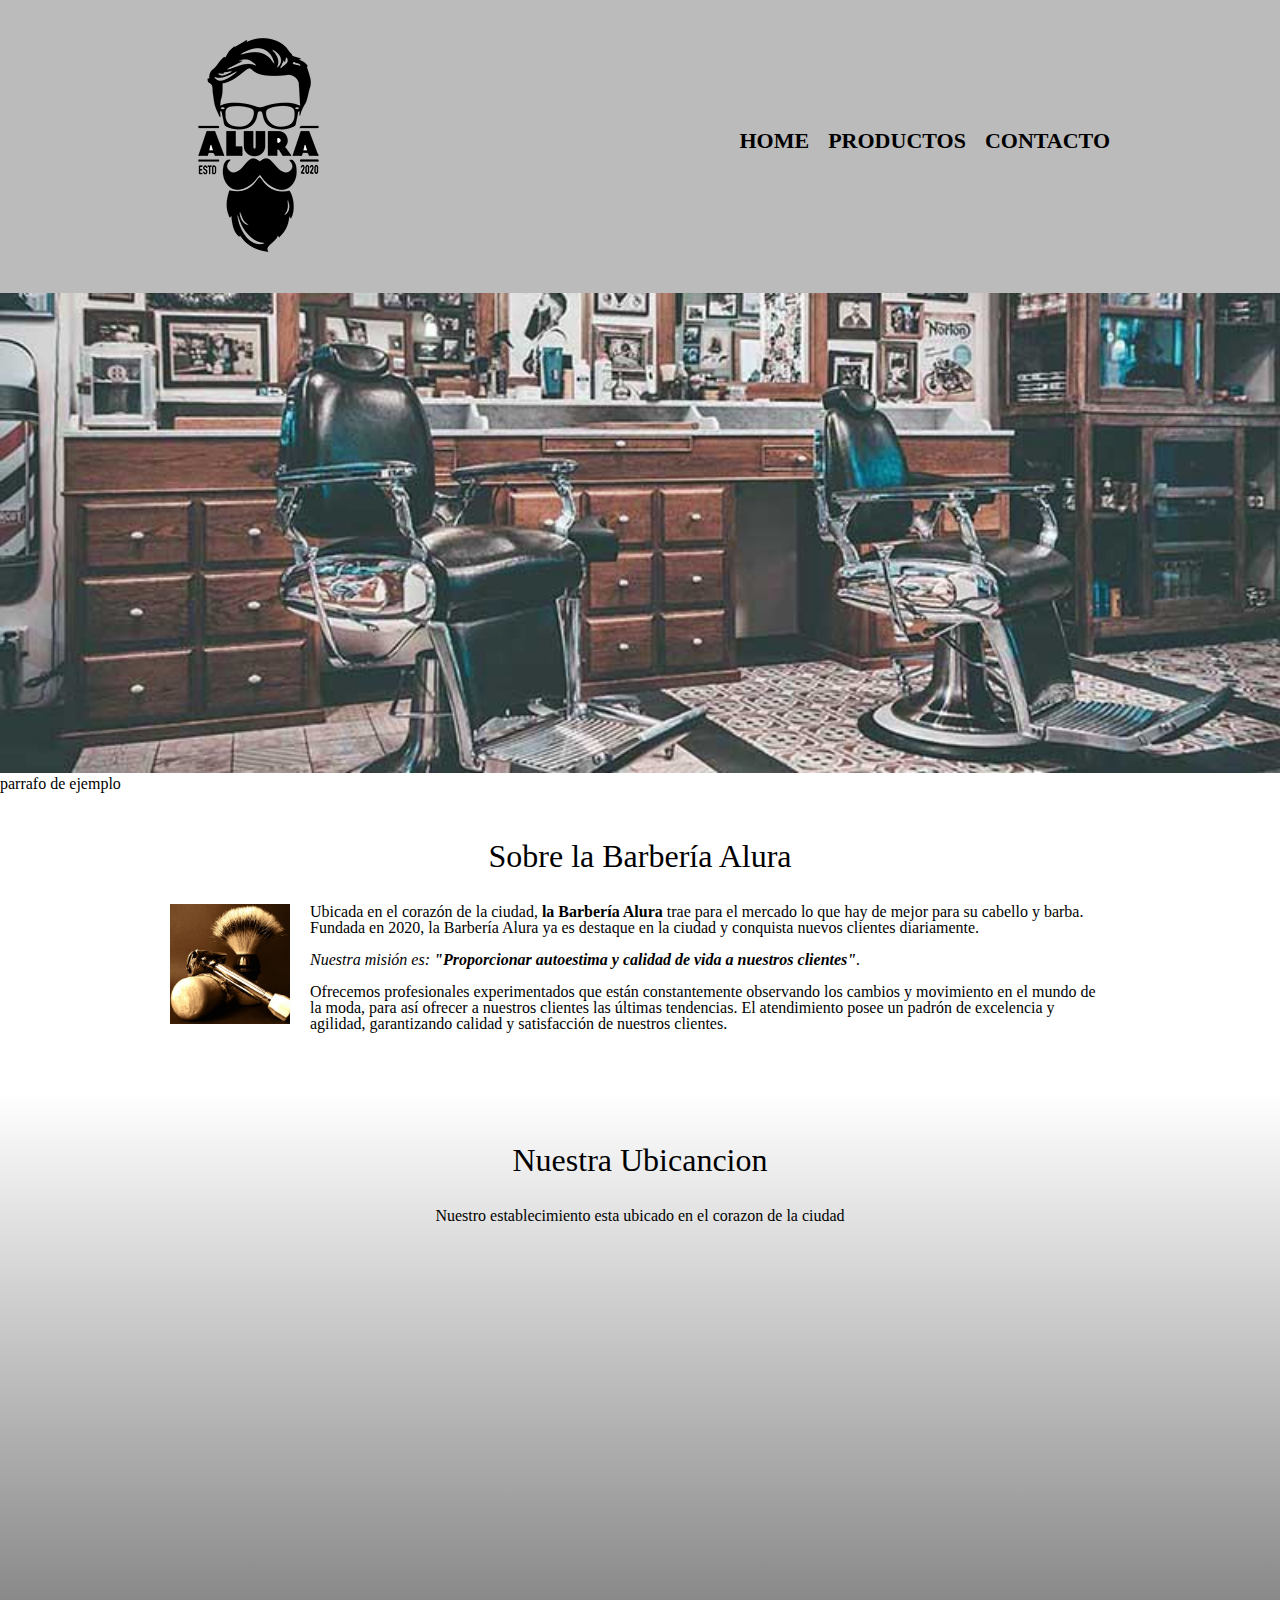
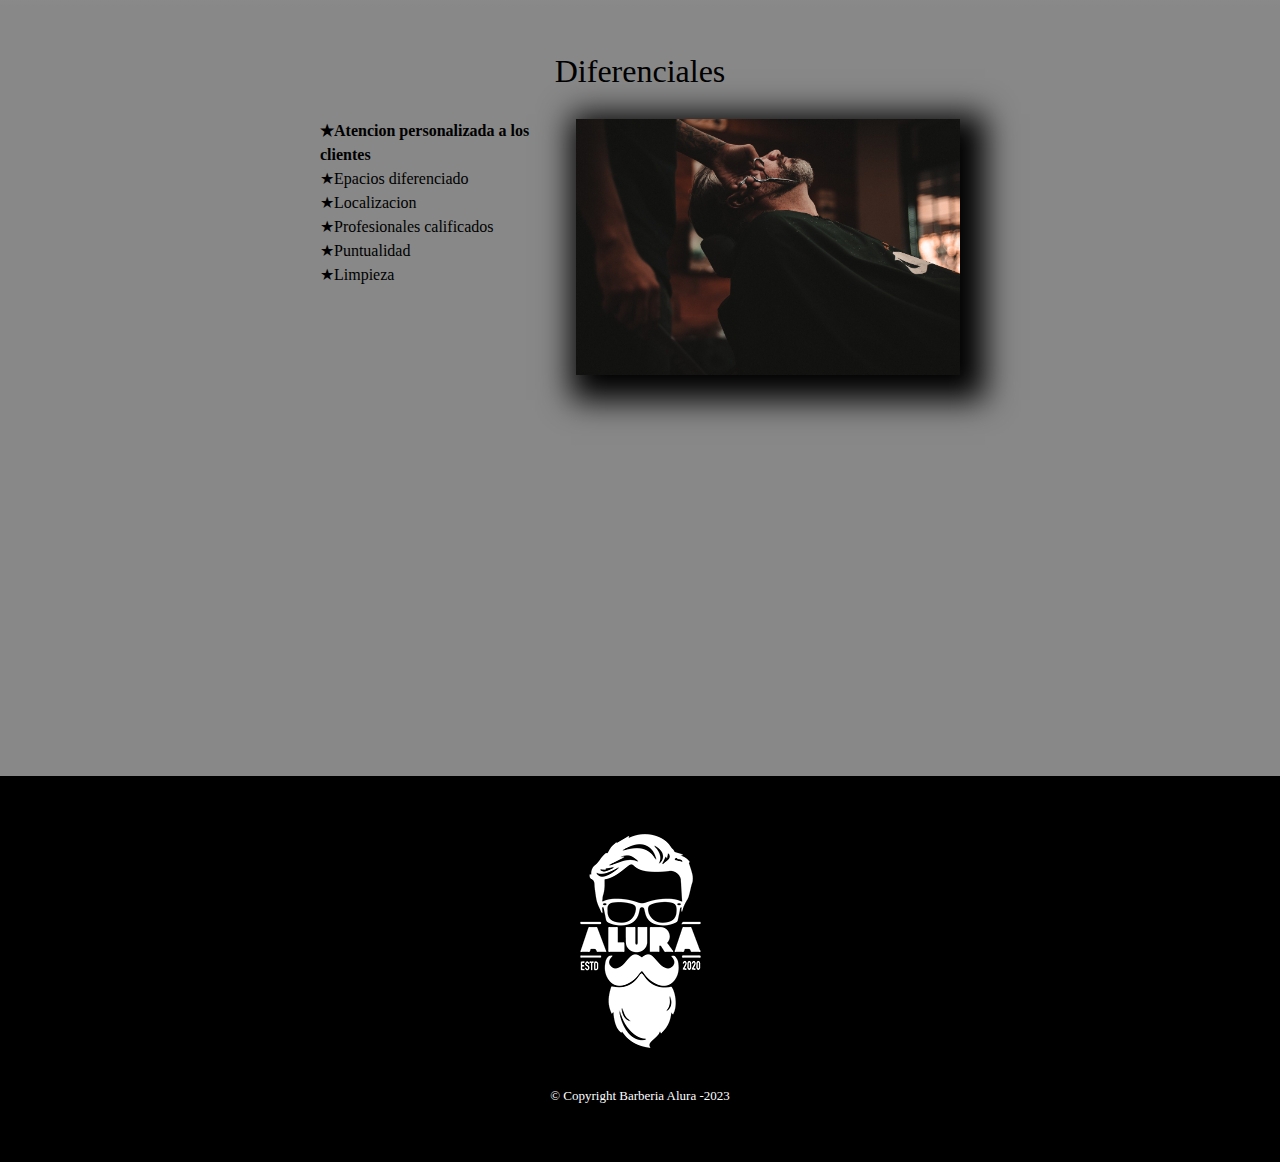
<file: index.html>
<!DOCTYPE html>
<html lang="es">

<head>
	<!–– ETIQUETEAS INFORMATIVAS ––>
<meta charset="UTF-8">
<meta name="viewport" content="width-device-width">

<title>Barberia - Alura</title>
 <link rel="stylesheet" href="CSS/reset.css">
 <link rel="stylesheet" href="CSS/style.css">
 <link href"https://fonts.googleapis.com/css2?family=Cormorant:ital@1&display=swap" rel="stylesheet">
<link rel="preconnect" href="https://fonts.googleapis.com">
<link rel="preconnect" href="https://fonts.gstatic.com" crossorigin>
</head>


<body>
	 <!–– ETIQUETEAS DE CONTENIDO––>

<header>

<div class="caja">
<h1><img src="imagenes/imagenes/logo.png"></h1>

<nav>
<ul>
<li><a href="index.html">Home</a></li>
<li><a href="producto.html">Productos</a></li>
<li><a href="contactos.html">Contacto</a></li>
</ul>
</nav>

</div>
</header>

<img class="banner" src="diferenciales/banner.jpg">

<main>
<p>parrafo de ejemplo</p>
<section class="principal">
<h2 class="titulo-principal"> Sobre la Barbería Alura</h2>
<img class="utensilios" alt="utensilios de un barbero" src="imagenes/utensilios.jpg">
<p>Ubicada en el corazón de la ciudad, <strong>la Barbería Alura </strong> trae para el mercado lo que hay de mejor para su cabello y barba. Fundada en 2020, la Barbería Alura ya es destaque en la ciudad y conquista nuevos clientes diariamente. </p>

<p id="mision"><em>Nuestra misión es: <strong>"Proporcionar autoestima y calidad de vida a nuestros clientes"</strong>.</em> </p>

<p>Ofrecemos profesionales experimentados que están constantemente observando los cambios y movimiento en el mundo de la moda, para así ofrecer a nuestros clientes las últimas tendencias. El atendimiento posee un padrón de excelencia y agilidad, garantizando calidad y satisfacción de nuestros clientes. </p>
</section>

<section class="mapa">
<h3 class="titulo-principal">Nuestra Ubicancion</h3>
<p>Nuestro establecimiento esta ubicado en el corazon de la ciudad </p>

<div class="mapa-contenido">
<iframe src="https://www.google.com/maps/embed?pb=!1m18!1m12!1m3!1d15908.511480080568!2d-74.13479839720296!3d4.571037326761841!2m3!1f0!2f0!3f0!3m2!1i1024!2i768!4f13.1!3m3!1m2!1s0x8e3f9fa40d5c2963%3A0x382f6141b1373602!2sELECTRO%20ALEMANA%20Z.B%20LTDA.!5e0!3m2!1ses!2sco!4v1684279178798!5m2!1ses!2sco" width="100%" height="300" style="border:0;" allowfullscreen="" loading="lazy" referrerpolicy="no-referrer-when-downgrade"></iframe>
</div>

</section>

<section class="diferenciales">
<h3 class="titulo-principal">Diferenciales</h3>

<div class="contenido-diferenciales">
<ul class="lista-diferenciales">
<li class="items">Atencion personalizada a los clientes</li>
<li class="items">Epacios diferenciado</li>
<li class="items">Localizacion</li>
<li class="items">Profesionales calificados</li>
<li class="items">Puntualidad</li>
<li class="items">Limpieza</li>
</ul><img src="diferenciales/diferenciales.jpg" class="imagen-diferenciales">
</div>

<div class="video">
<iframe width="560" height="315" src="https://www.youtube.com/embed/9hfeQqI3gOg" title="YouTube video player" frameborder="0" allow="accelerometer; autoplay; clipboard-write; encrypted-media; gyroscope; picture-in-picture; web-share" allowfullscreen></iframe>
</div>

</section>



</main>

<footer>
<img src="imagenes/imagenes/logo-blanco.png">
<p class="copYright">&copy Copyright Barberia Alura -2023</p>
</footer>

</body>
</html>
</file>
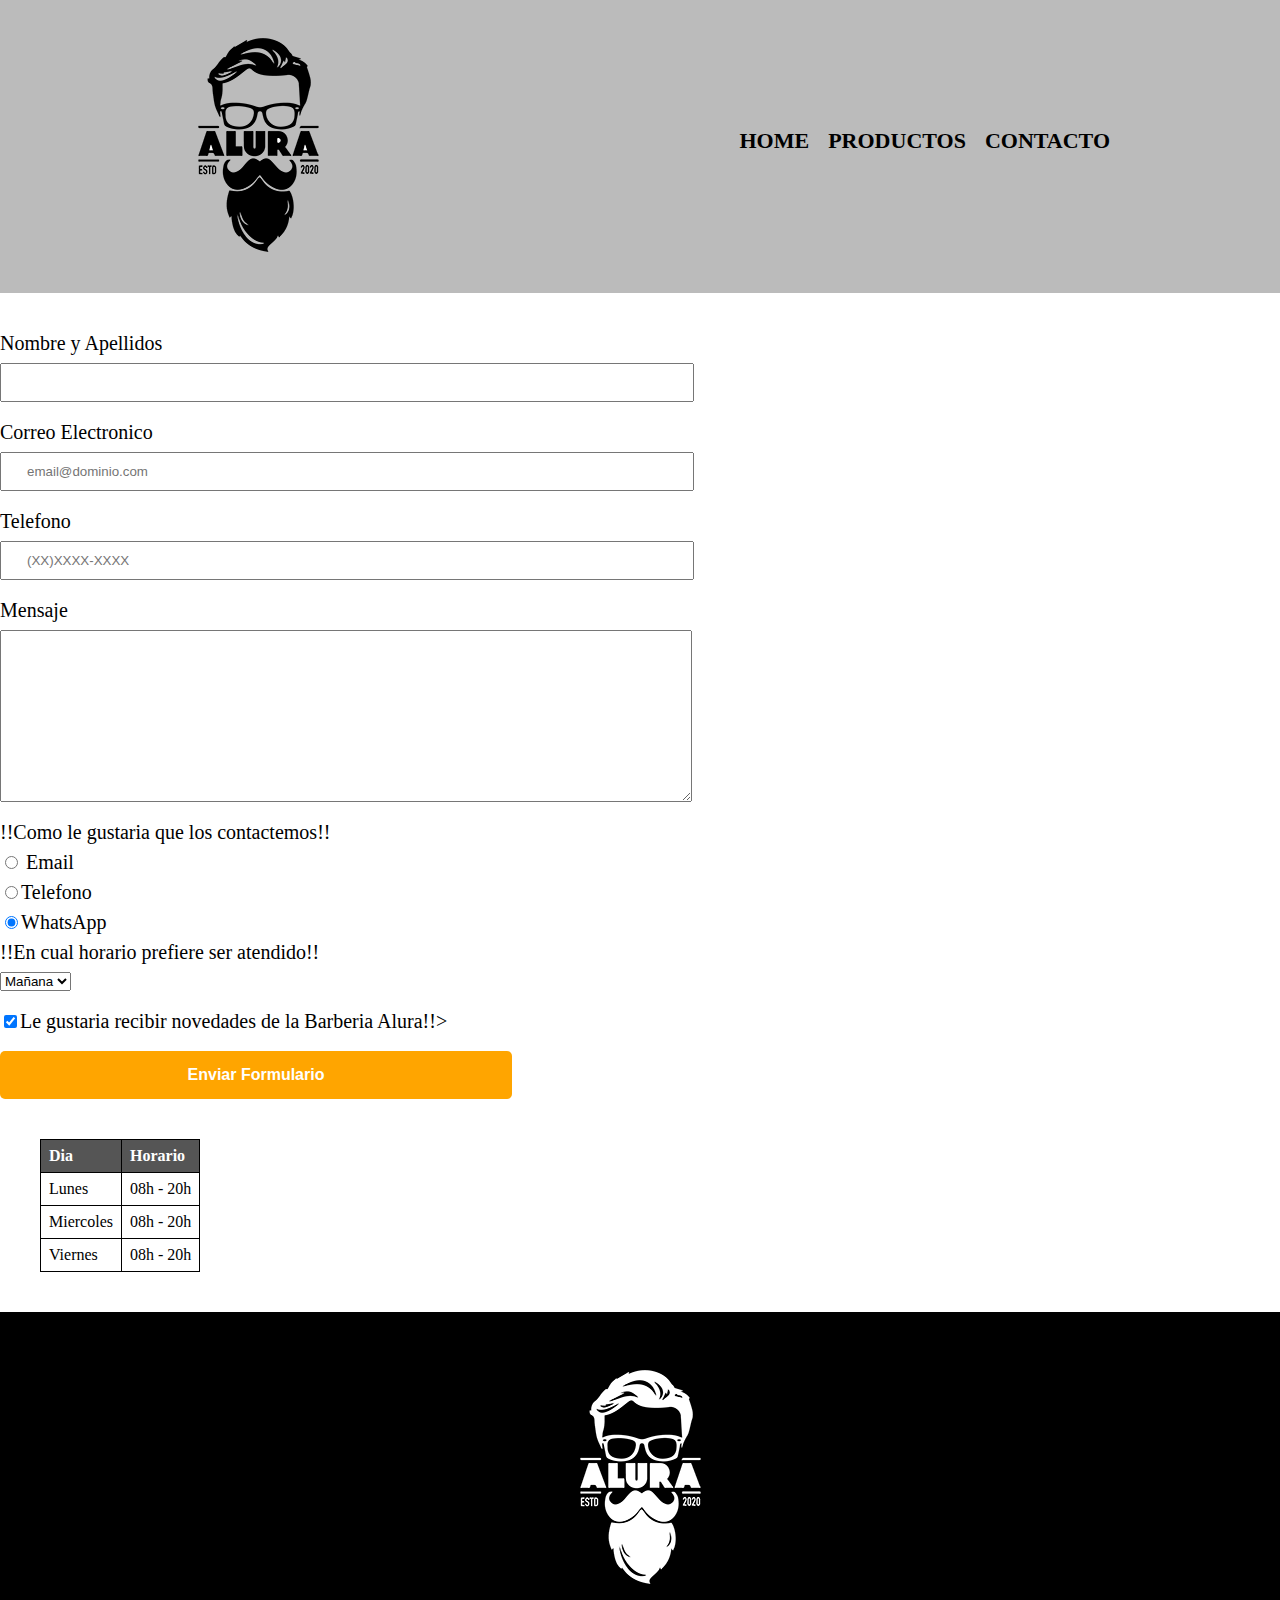
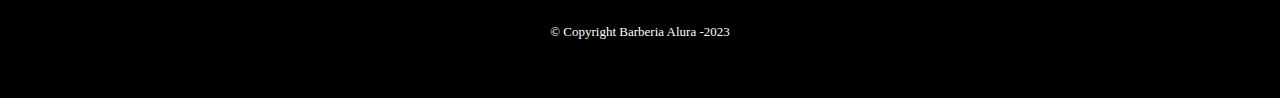
<file: contactos.html>
<!DOCTYPE html>
<html>
<head>
	<!–– ETIQUETEAS INFORMATIVAS ––>
<meta charset="UTF-8">
<title>Contacto - Barberia Alura</title>
 <link rel="stylesheet" href="CSS/reset.css">
 <link rel="stylesheet" href="CSS/style.css">
</head>

<body>
	 <!–– ETIQUETEAS DE CONTENIDO––>
<header>

<div class="caja">
<h1><img src="imagenes/imagenes/logo.png" alt="Logo"></h1>

<nav>
<ul>
<li class=""><a href="index.html">Home</a></li>
<li><a href="producto.html">Productos</a></li>
<li><a href="contactos.html">Contacto</a></li>
</ul>
</nav>

</div>
</header>

<main>
<form>
<label for="nombreapellido">Nombre y Apellidos</label>
<input type="text" id="nombreapellido" class="input-patron" required >

<label for="correoelectronico">Correo Electronico</label>
<input type="email" id="correoelectronico" class="input-patron" required placeholder="email@dominio.com">

<label for="telefono">Telefono</label>
<input type="tel" id="telefono" class="input-patron" required placeholder="(XX)XXXX-XXXX">

<label for="mensaje">Mensaje</label>
<textarea cols="70" rows="10" id="mensaje" class="input-patron" required></textarea>


<fieldset>
<legend class="test" id ="test">!!Como le gustaria que los contactemos!!</legend>

<label for="radio-email"><input type="radio" name="contacto" value="email" id="radio-email">
Email</label>

<label for="radio-telefono"><input type="radio" name="contacto" value="telefono" id="radio-telefono">Telefono</label>

<label for="radio-whatsapp"><input type="radio" name="contacto" value="whatsapp" id="radio-whatsapp" checked>WhatsApp</label>

</fieldset>


<fieldset>
<legend>!!En cual horario prefiere ser atendido!!</legend>
<select>
<option>Mañana</option>
<option>Tarde</option>
<option>Noche</option>
</select>
</fieldset>



<label class="checkbox"><input type="checkbox" checked>Le gustaria recibir novedades de la Barberia Alura!!></label>

<input class="enviar" type="submit" value="Enviar Formulario">

</form>

<table>

<thead>
<tr>
<td>Dia</td>
<td>Horario</td>
</tr>
</thead>


<tbody>
<tr>
<td>Lunes</td>
<td>08h - 20h</td>
</tr>

<tr>
<td>Miercoles</td>
<td>08h - 20h</td>
</tr>

<tr>
<td>Viernes</td>
<td>08h - 20h</td>
</tr>
</tbody>

</table>

</main>

<footer>
<img src="imagenes/imagenes/logo-blanco.png" alt="Logo">
<p class="copYright">&copy Copyright Barberia Alura -2023</p>
</footer>
</body>
</html>
</file>
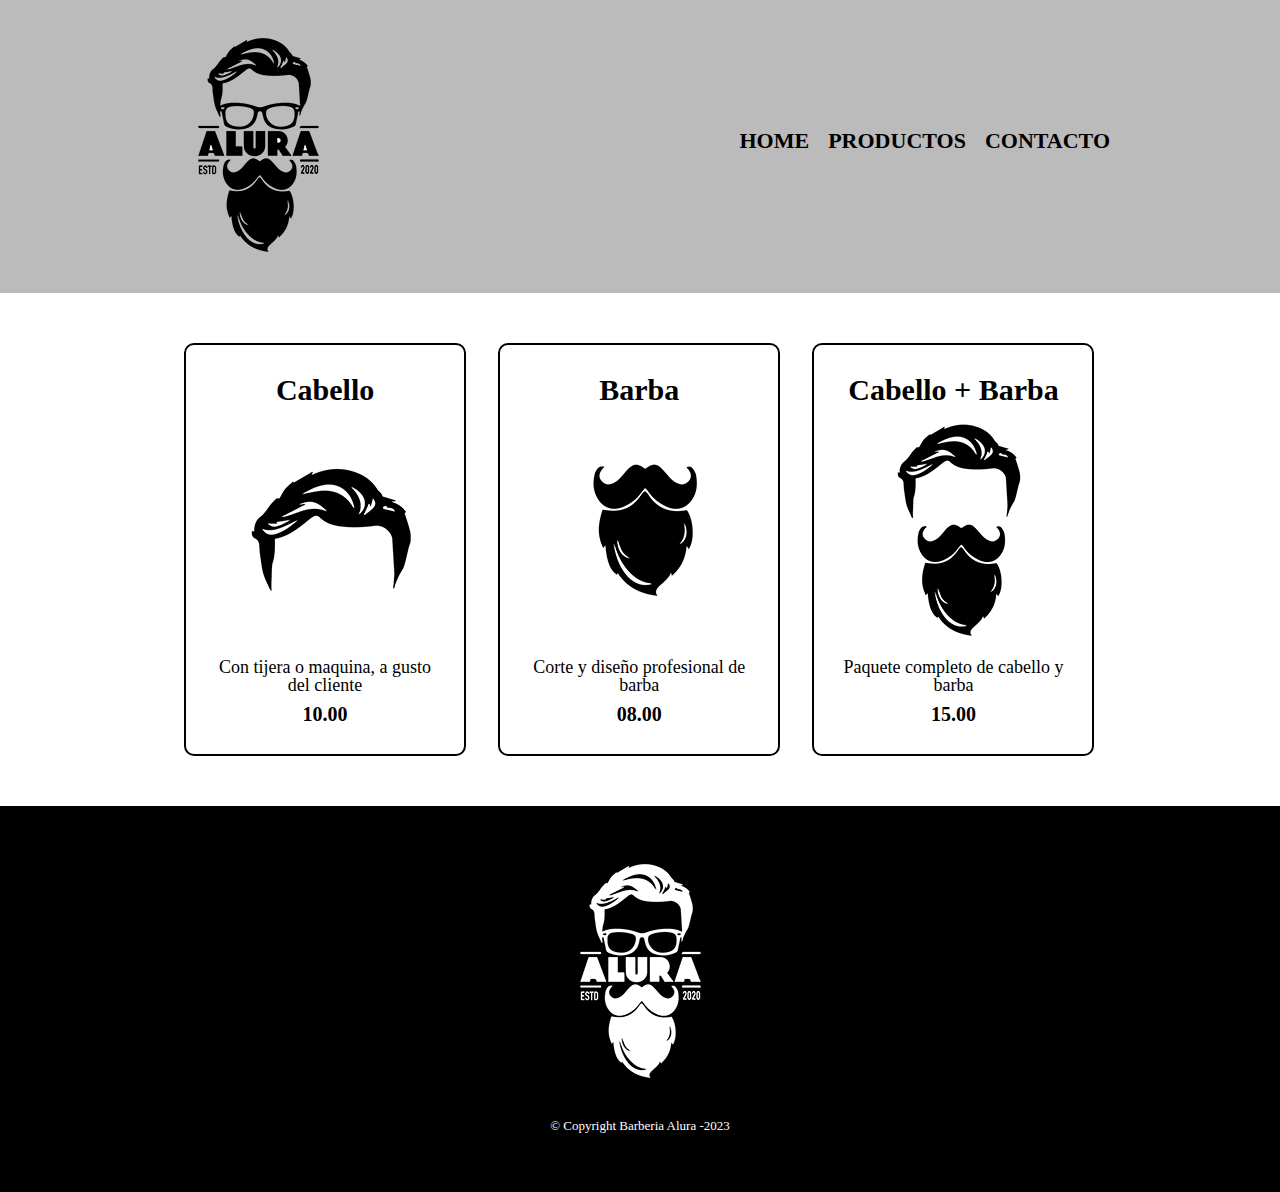
<file: producto.html>
<!DOCTYPE html>
<html>
<head>
	<!–– ETIQUETEAS INFORMATIVAS ––>
<meta charset="UTF-8">
<title>Productos - Barberia Alura</title>
 <link rel="stylesheet" href="CSS/reset.css">
 <link rel="stylesheet" href="CSS/style.css">
</head>

<body>
	 <!–– ETIQUETEAS DE CONTENIDO––>
<header>

<div class="caja">
<h1><img src="imagenes/imagenes/logo.png"></h1>

<nav>
<ul>
<li class=""><a href="index.html">Home</a></li>
<li><a href="producto.html">Productos</a></li>
<li><a href="contactos.html">Contacto</a></li>
</ul>
</nav>

</div>
</header>

<main>

<ul class="productos">

<li>
<h2>Cabello</h2>
<img src="imagenes/imagenes/cabello.jpg">
<p class="producto-descripcion">Con tijera o maquina, a gusto del cliente</p>
<p class="producto-precio">10.00</p>
</li>


<li>
<h2>Barba</h2>
<img src="imagenes/imagenes/barba.jpg">
<p class="producto-descripcion"> Corte y diseño profesional de barba</p>
<p class="producto-precio">08.00</p>
</li>

<li>
<h2>Cabello + Barba</h2>
<img src="imagenes/imagenes/cabello+barba.jpg">
<p class="producto-descripcion">Paquete completo de cabello y barba</p>
<p class="producto-precio">15.00</p>
</li>

</ul>

</main>

<footer>
<img src="imagenes/imagenes/logo-blanco.png">
<p class="copYright">&copy Copyright Barberia Alura -2023</p>
</footer>
</body>
</html>
</file>
<file: CSS/style.css>
��b o d y {  
 	 f o n t - f a m i l y :   ' C o r m o r a n t ' ,   s e r i f ;  
 }  
  
 h e a d e r   {  
 	 b a c k g r o u n d - c o l o r :   # B B B B B B ;  
 	 p a d d i n g :   2 0 p x   0 ;  
 }  
  
 . c a j a {  
 	 w i d t h :   9 4 0 p x ;  
 	 p o s i t i o n :   r e l a t i v e ;  
 	 m a r g i n :   0   a u t o ;  
 }  
  
 n a v   {  
 	 p o s i t i o n :   a b s o l u t e ;  
 	 t o p :   1 1 0 p x ;  
 	 r i g h t :   0 p x ;  
 }  
 n a v   l i {  
 	 d i s p l a y :   i n l i n e ;  
 	 m a r g i n :   0   0   0   1 5 p x ;  
 }  
  
 n a v   a {  
 	 t e x t - t r a n s f o r m :   u p p e r c a s e ;  
 	 c o l o r :   # 0 0 0 0 0 0 ;  
 	 f o n t - w e i g h t :   b o l d ;  
 	 f o n t - s i z e :   2 2 p x ;  
 	 t e x t - d e c o r a t i o n :   n o n e ;  
 	 }  
  
 n a v   a : h o v e r {  
 	 c o l o r :   # c 7 8 c 1 9 ;  
 	 t e x t - d e c o r a t i o n :   u n d e r l i n e ;  
 	 }  
  
 . p r o d u c t o s   {  
 	 w i d t h :   9 4 0 p x ;  
 	 m a r g i n :   0   a u t o ;  
 	 p a d d i n g :   5 0 p x ;  
 }  
  
 . p r o d u c t o s   l i   {  
 	 d i s p l a y :   i n l i n e - b l o c k ;  
 	 t e x t - a l i g n :   c e n t e r ;  
 	 w i d t h :   3 0 % ;  
 	 v e r t i c a l - a l i g n :   t o p ;  
 	 m a r g i n : 0   1 . 5 % ;  
 	 p a d d i n g :   3 0 p x   2 0 p x ;  
 	 b o x - s i z i n g : b o r d e r - b o x ;  
 	 b o r d e r :   2 p x   s o l i d   # 0 0 0 0 0 0 ;  
 b o r d e r - r a d i u s :   1 0 p x   ;  
 }  
  
 . p r o d u c t o s   l i : h o v e r {  
 	 b o r d e r - c o l o r :   # c 7 8 c 1 9 ;  
 }  
  
 . p r o d u c t o s   l i : a c t i v e {  
 	 b o r d e r - c o l o r :   # 0 8 8 c 1 9 ;  
 }  
  
  
 . p r o d u c t o s   h 2   {  
 	 	 f o n t - s i z e :   3 0 p x ;  
 	 f o n t - w e i g h t :   b o l d ;  
 }  
 . p r o d u c t o s   l i : h o v e r   h 2 { 	  
 	 f o n t - s i z e :   3 3 p x ;  
  
 }  
  
 . p r o d u c t o - d e s c r i p c i o n {  
 	 f o n t - s i z e :   1 8 p x ;  
 }  
 . p r o d u c t o - p r e c i o {  
 	 f o n t - s i z e : 2 0 p x ;  
 	 f o n t - w e i g h t :   b o l d ;  
 	 m a r g i n - t o p :   1 0 p x ;  
 }  
  
  
 f o o t e r {  
 	 t e x t - a l i g n : c e n t e r ;  
 	 b a c k g r o u n d :   u r l ( i m a g e n e s / i m a g e n e s / b g . j p g ) ;  
  
 	 b a c k g r o u n d :   # 0 0 0 0 0 0 ;  
  
 	 p a d d i n g : 4 0 p x ;  
 }  
  
 . c o p Y r i g h t {  
 	 c o l o r :   # F F F F F F ;  
 	 f o n t - s i z e : 1 3 p x ;  
 	 m a r g i n :   2 0 p x ;  
 }  
  
  
 / * * /  
    
   f o r m {  
 	   m a r g i n :   4 0 p x   0 ;  
   }  
    
   f o r m   l a b e l {  
 	   d i s p l a y :   b l o c k ;  
 	   f o n t - s i z e :   2 0 p x ;  
 	   m a r g i n :   0   0   1 0 p x ;  
   }  
    
   f o r m   l a b e l ,   f o r m   l e g e n d {  
 	   d i s p l a y :   b l o c k ;  
 	   m a r g i n : 0   0   1 0 p x ;  
           f o n t - s i z e : 2 0 p x  
   }  
    
 . i n p u t - p a t r o n {  
 	   d i s p l a y :   b l o c k ;  
 	   m a r g i n : 0   0   2 0 p x ;  
 	   p a d d i n g :   1 0 p x   2 5 p x ;  
 	   w i d t h :   5 0 % ;  
   }  
    
   . c h e c k b o x {  
 	   m a r g i n :   2 0 p x   0 ;  
   }  
    
  
 . e n v i a r {  
 	 w i d t h : 4 0 % ;  
 	 p a d d i n g :   1 5 p x   0 ;  
 	 f o n t - s i z e : 1 6 p x ;  
 	 f o n t - w e i g h t : b o l d ;  
 	 c o l o r :   w h i t e ;  
 	 b a c k g r o u n d : o r a n g e ;  
 	 b o r d e r :   n o n e ;  
 	 b o r d e r - r a d i u s :   5 p x ;  
 	 t r a n s i t i o n :   1 s   a l l ;  
 	 c u r s o r : p o i n t e r ;  
 }  
  
 . e n v i a r : h o v e r {  
 	 b a c k g r o u n d :   d a r k o r a n g e ;  
 	 t r a n s f o r m :   s c a l e ( 1 . 2 ) ;  
 }  
 t a b l e {  
 	 m a r g i n :   4 0 p x   4 0 p x ;  
 }    
  
 t h e a d {  
 	 b a c k g r o u n d : # 5 5 5 5 5 5 ;  
 	 c o l o r : w h i t e ;  
 	 f o n t - w e i g h t : b o l d ;  
 }  
  
 t d ,   t h {  
 	 b o r d e r :   1 p x   s o l i d   # 0 0 0 0 0 0 ;  
 	 p a d d i n g : 8 p x ;  
 }  
  
  
 / * C S S   P A R A   E L   H O M E * /  
 . b a n n e r {  
 	 w i d t h :   1 0 0 % ;  
 }  
  
  
 . p r i n c i p a l {  
 b a c k g r o u n d :   F E F E F E ;  
 p a d d i n g :   3 e m   0 ;  
 w i d t h : 9 4 0 p x ;  
 m a r g i n : 0   a u t o ;  
 }  
  
 . t i t u l o - p r i n c i p a l {  
 	 t e x t - a l i g n :   c e n t e r ;  
 	 f o n t - s i z e :   2 e m ;  
 	 m a r g i n :   0   0   1 e m ;  
 	 c l e a r : l e f t ;  
 }  
  
  
  
  
  
 . p r i n c i p a l   p {  
 	 m a r g i n :   0   0   1 e m ;  
 }  
  
 . p r i n c i p a l   s t r o n g {  
 	 f o n t - w e i g h t :   b o l d ;  
 	  
 }  
  
 . p r i n c i p a l   e m {  
 	 f o n t - s t y l e :   i t a l i c ;  
 	  
 }  
  
 . u t e n s i l i o s {  
 	 w i d t h :     1 2 0 p x ;  
 	 f l o a t :   l e f t ;  
 	 m a r g i n :   0   2 0 p x   2 0 p x   0 ;  
 }  
  
 . m a p a {  
 	 p a d d i n g :   3 e m   0 ;  
 	 	 b a c k g r o u n d :   l i n e a r - g r a d i e n t ( # F E F E F E ,   # 8 8 8 8 8 8 ) ;  
 }  
  
 . m a p a   p {  
 	 m a r g i n :   0   0   2 e m ;  
 	 t e x t - a l i g n :   c e n t e r ;  
 }  
 . m a p a - c o n t e n i d o {  
 	 w i d t h :     9 4 0 p x ;  
 	 m a r g i n :   0   a u t o ;  
 	  
 }  
 . d i f e r e n c i a l e s {  
 	 p a d d i n g :   3 e m   0 ;  
 	 b a c k g r o u n d :   # 8 8 8 8 8 8 ;  
 }  
  
 . c o n t e n i d o - d i f e r e n c i a l e s {  
 	 w i d t h :   6 4 0 p x ;  
 	 m a r g i n :   0   a u t o ;  
 }  
  
  
 . l i s t a - d i f e r e n c i a l e s {  
 	 w i d t h : 4 0 % ;  
 	 d i s p l a y :   i n l i n e - b l o c k ;  
 	 v e r t i c a l - a l i g n :   t o p ;  
 }  
  
 . i t e m s {  
 	 l i n e - h e i g h t :   1 . 5 ;  
 }  
 . i t e m s : b e f o r e {  
 	 c o n t e n t :   " &"  
 }  
  
 . i t e m s : f i r s t - c h i l d {  
 	 f o n t - w e i g h t :   b o l d ;  
 }  
  
 . i m a g e n - d i f e r e n c i a l e s {  
 	 w i d t h :   6 0 % ;  
 	 t r a n s i t i o n :   4 0 0 m s ;  
 	 b o x - s h a d o w :   1 0 p x   1 0 p x   3 0 p x   1 5 p x   # 0 0 0 0 0 0 ;  
 }  
 . i m a g e n - d i f e r e n c i a l e s : h o v e r {  
 	 o p a c i t y :   0 . 3 ;  
 }  
  
  
 . v i d e o {  
 	 w i d t h :   5 6 0 p x ;  
 	 m a r g i n :   1 e m   a u t o ;  
  
 }  
  
 / * A D A P T A B L E   P A R A   C E L U L A R * /  
 @ m e d i a   s c r e e n   a n d ( m a x - w i d t h : 4 8 0 p x ) {  
 	 h 1 {  
 	 	 t e x t - a l i g n : c e n t e r ;  
 	 }  
 	 n a v {  
 	 	 p o s i t i o n : s t a t i c ;  
 	 }  
 	  
 	 . c a j a ,   . p r i n c i p a l ,   . m a p a - c o n t e n i d o ,   . c o n t e n i d o - d i f e r e n c i a l e s ,   . v i d e o {  
 	 	 w i d t h : a u t o ;  
 	 }  
 	 . l i s t a - d i f e r e n c i a l e s ,   . i m a g e n - d i f e r e n c i a l e s {  
 	 	 w i d t h : 1 0 0 %  
 	 }  
 }  
  
 
</file>
